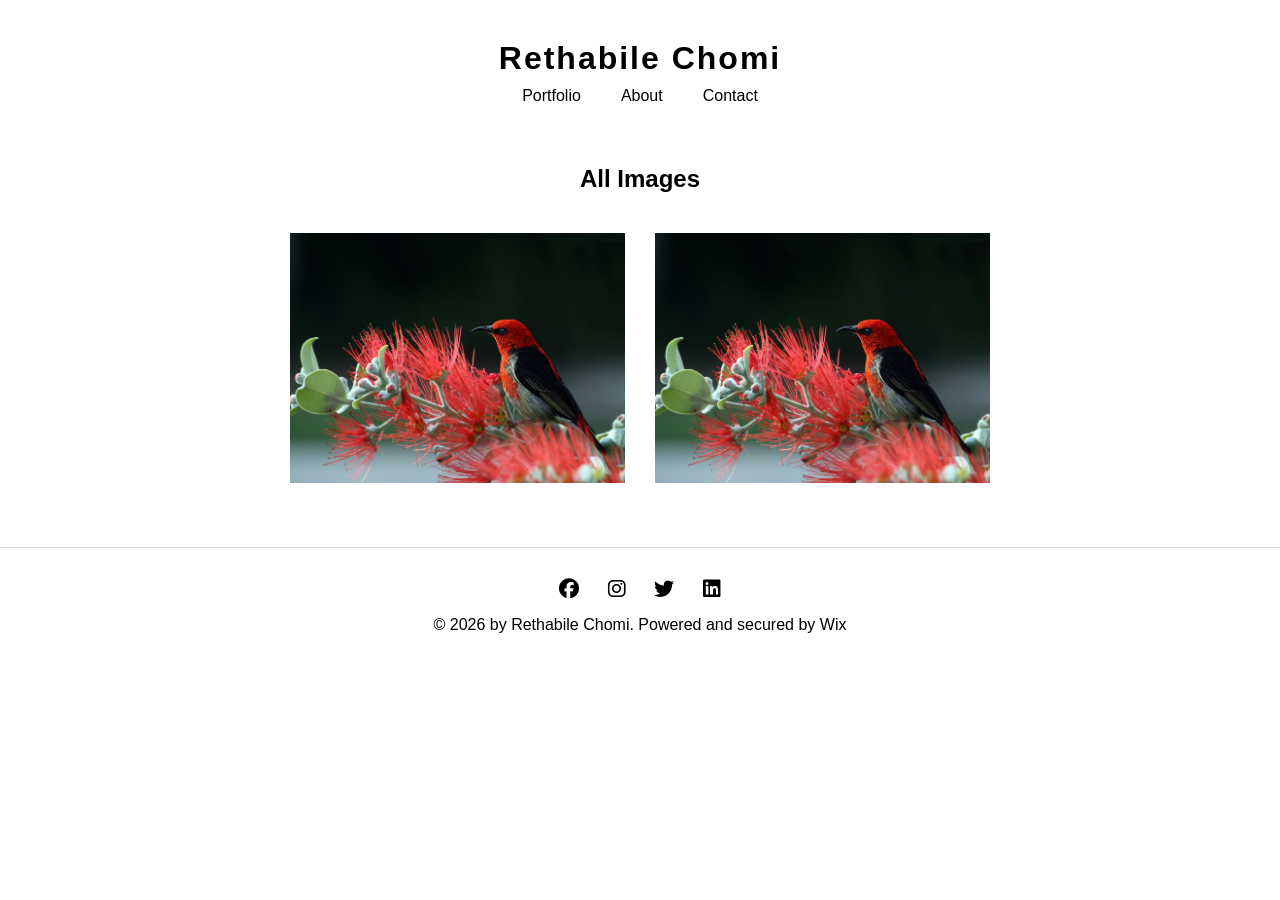
<file: index.html>
<!DOCTYPE html>
<html lang="en">
<head>
<meta charset="UTF-8">
<meta name="viewport" content="width=device-width, initial-scale=1.0">
<title>Portfolio</title>
<link rel="stylesheet" href="/index.css">

<link rel="stylesheet"
href="https://cdnjs.cloudflare.com/ajax/libs/font-awesome/6.5.0/css/all.min.css">
</head>

<body>

<header class="site-header">
<h1>Rethabile Chomi</h1>
</header>

<nav class="navbar">

<div class="hamburger" onclick="toggleMenu()">
<i class="fas fa-bars"></i>
</div>

<ul id="nav-links">
<li><a href="index.html">Portfolio</a></li>
<li><a href="about.html">About</a></li>
<li><a href="contact.html">Contact</a></li>
</ul>

</nav>

<section class="gallery-title">
<h2>All Images</h2>
</section>

<section class="gallery2">

<div class="home-grid">

<a href="photographyshowcase.html">
<img src="images/pexels-pixabay-36762.jpg">
</a>

<a href="photographyshowcase.html">
<img src="images/pexels-pixabay-36762.jpg">
</a>

</div>

</section>

<footer>
<div class="socials">
<a href="#"><i class="fab fa-facebook"></i></a>
<a href="#"><i class="fab fa-instagram"></i></a>
<a href="#"><i class="fab fa-twitter"></i></a>
<a href="#"><i class="fab fa-linkedin"></i></a>
</div>

<p>© 2026 by Rethabile Chomi. Powered and secured by Wix</p>
</footer>

</body>
</html>
</file>
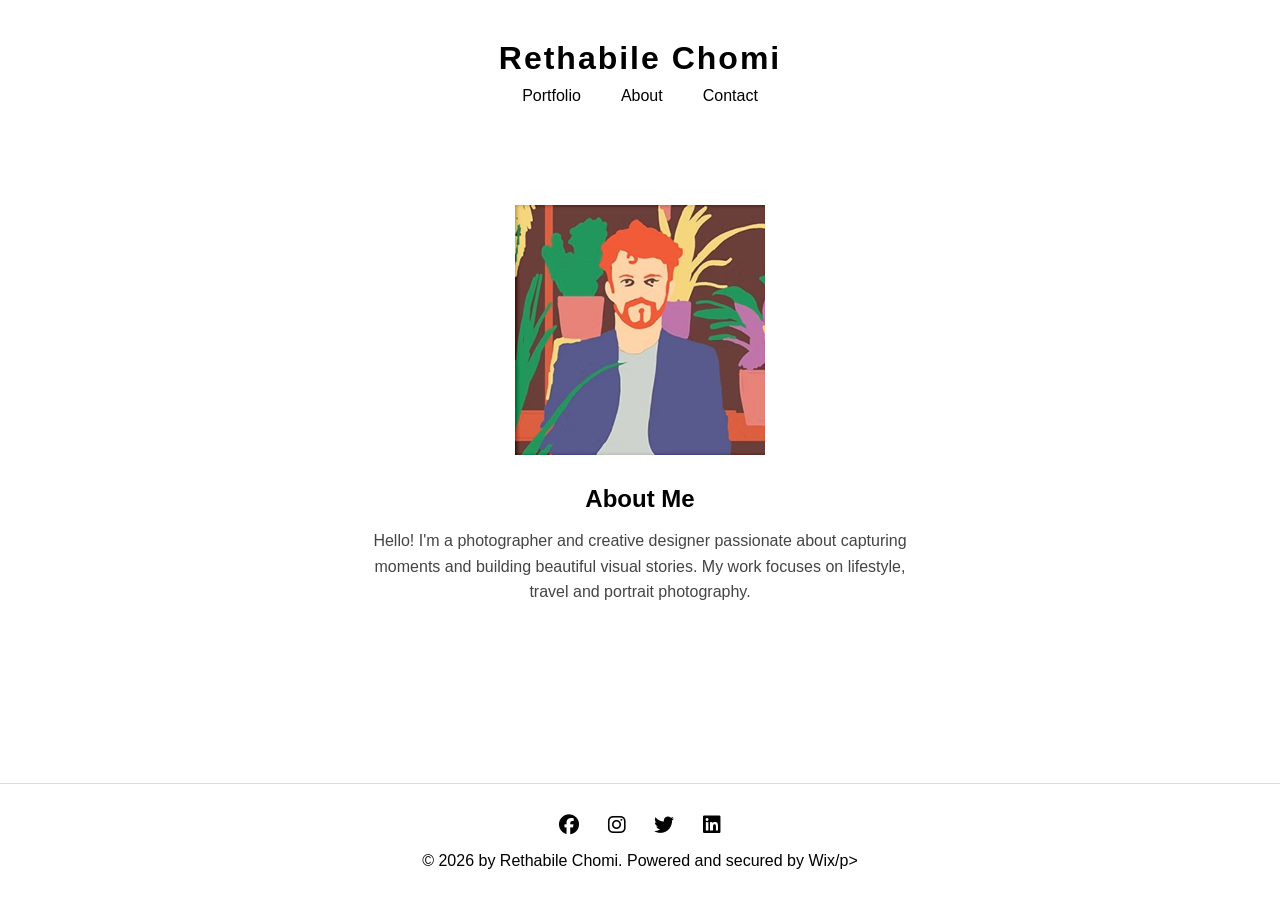
<file: about.html>
<!DOCTYPE html>
<html lang="en">
<head>
<meta charset="UTF-8">
<meta name="viewport" content="width=device-width, initial-scale=1.0">
<title>About</title>
<link rel="stylesheet" href="/about.css">


<link rel="stylesheet"
href="https://cdnjs.cloudflare.com/ajax/libs/font-awesome/6.5.0/css/all.min.css">
</head>

<body>


<header class="site-header">
<h1>Rethabile Chomi</h1>
</header>


<nav class="navbar">

<div class="hamburger" onclick="toggleMenu()">
<i class="fas fa-bars"></i>
</div>

<ul id="nav-links">
<li><a href="index.html">Portfolio</a></li>
<li><a href="about.html">About</a></li>
<li><a href="contact.html">Contact</a></li>
</ul>

</nav>


<section class="about">

<img src="images/bfdf85_f840a5e6be20475e84e239a74834d295.avif">

<div class="about-text">
<h2>About Me</h2>

<p>
Hello! I'm a photographer and creative designer passionate
about capturing moments and building beautiful visual stories.
My work focuses on lifestyle, travel and portrait photography.
</p>

</div>

</section>



<footer>
<div class="socials">
<a href="#"><i class="fab fa-facebook"></i></a>
<a href="#"><i class="fab fa-instagram"></i></a>
<a href="#"><i class="fab fa-twitter"></i></a>
<a href="#"><i class="fab fa-linkedin"></i></a>
</div>

<p>© 2026 by Rethabile Chomi. Powered and secured by Wix/p>

</footer>

</body>
</html>
</file>
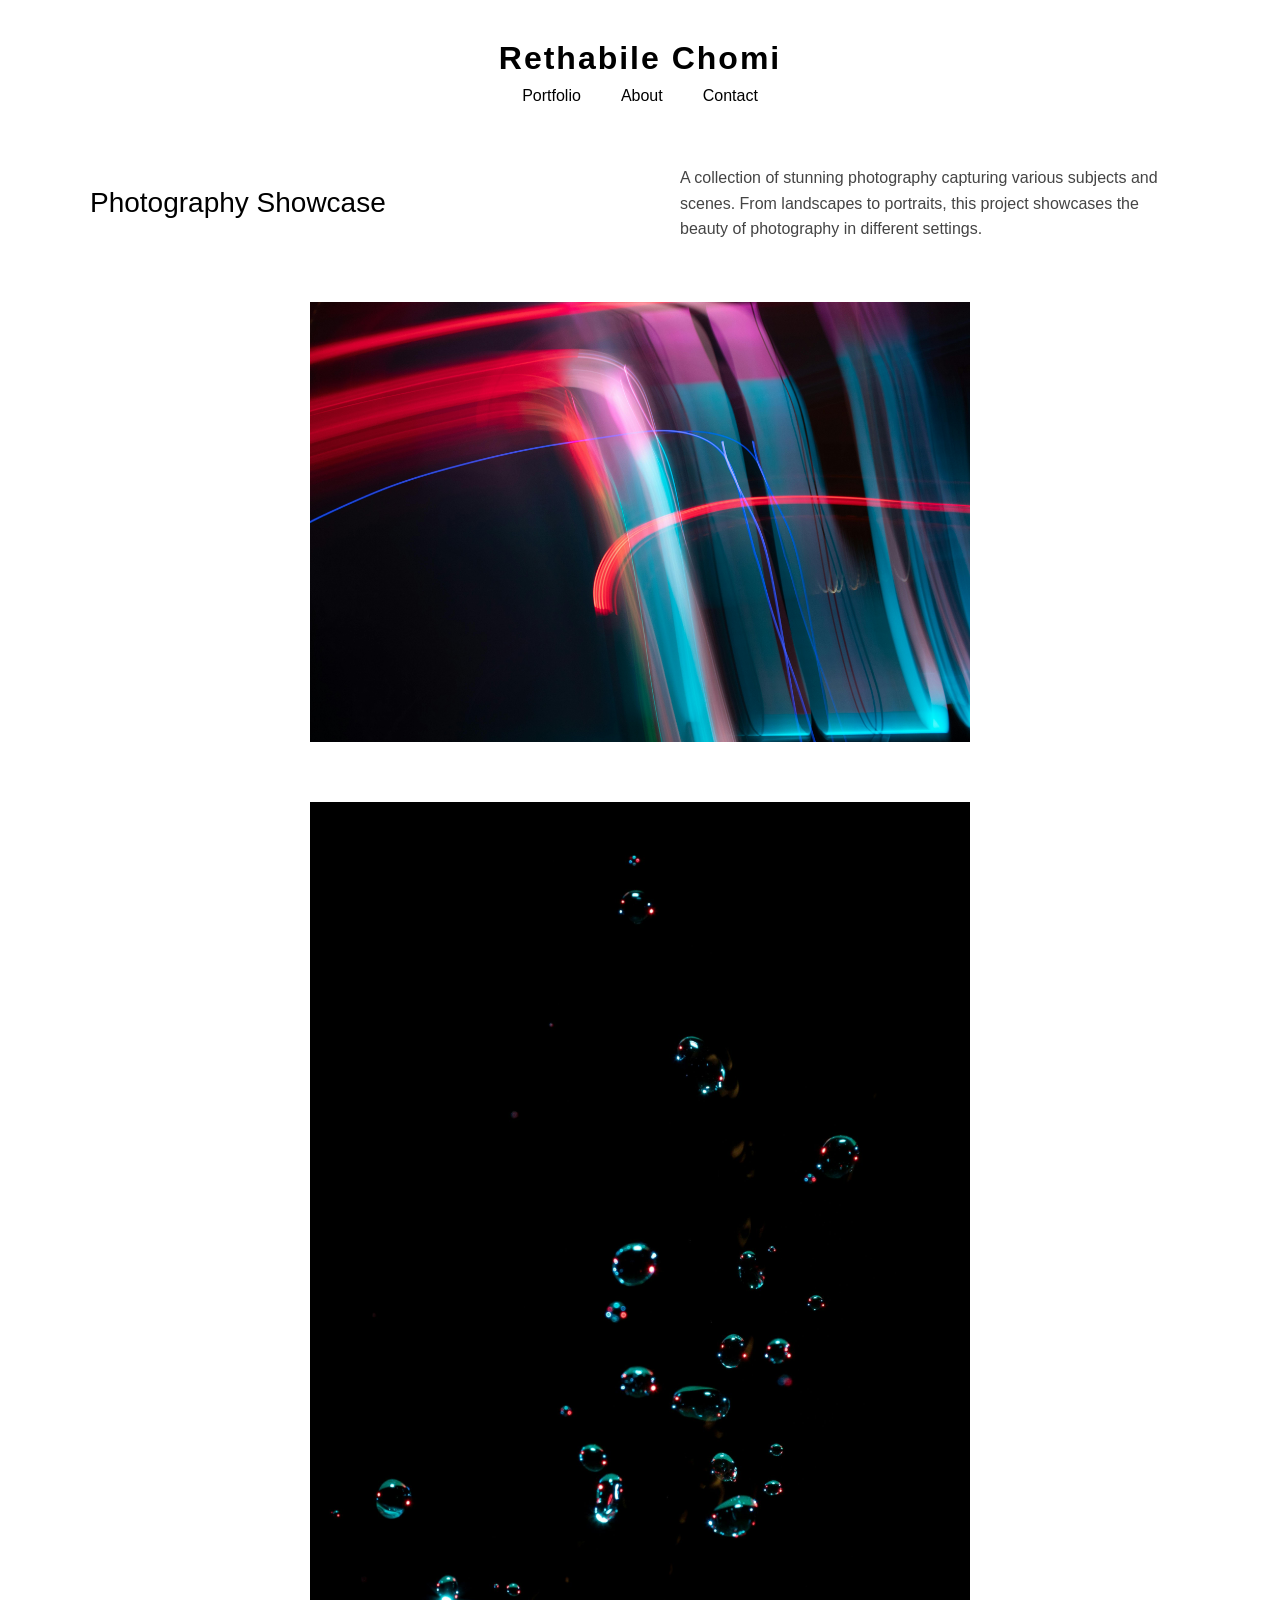
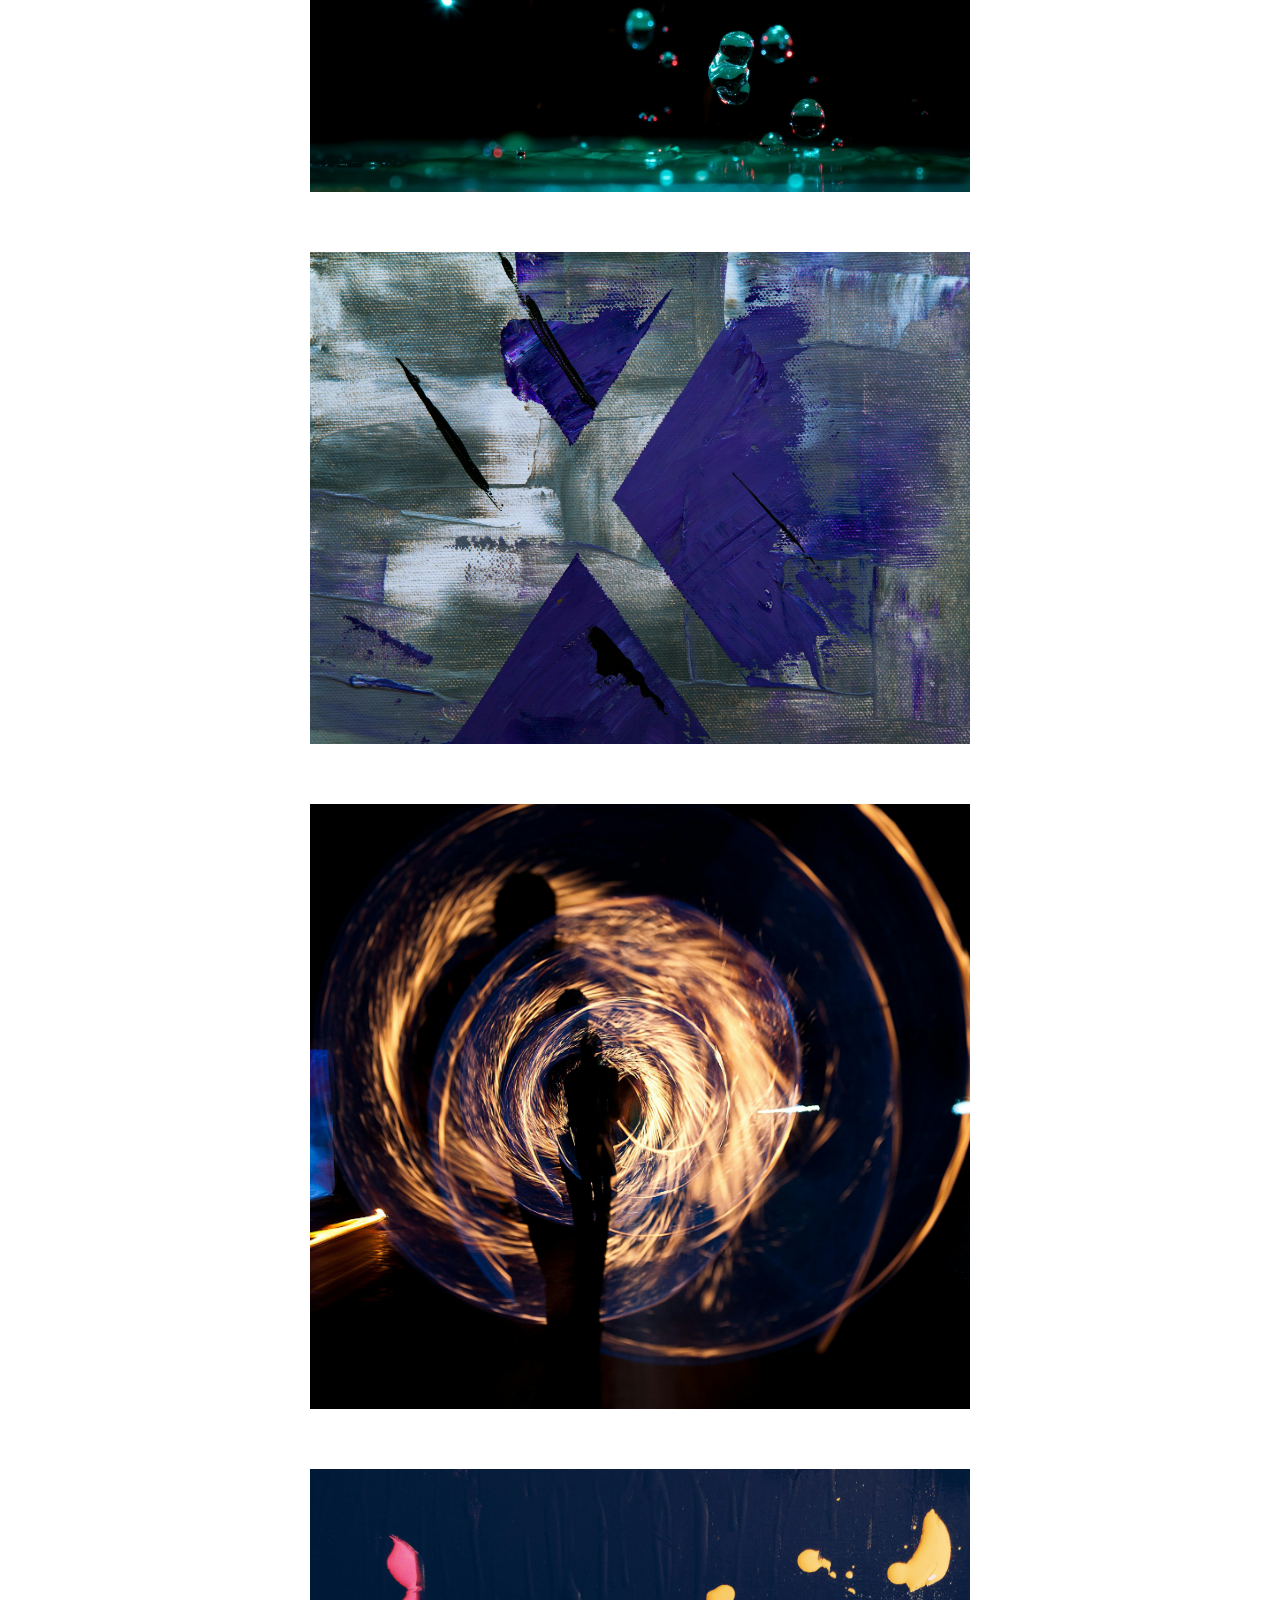
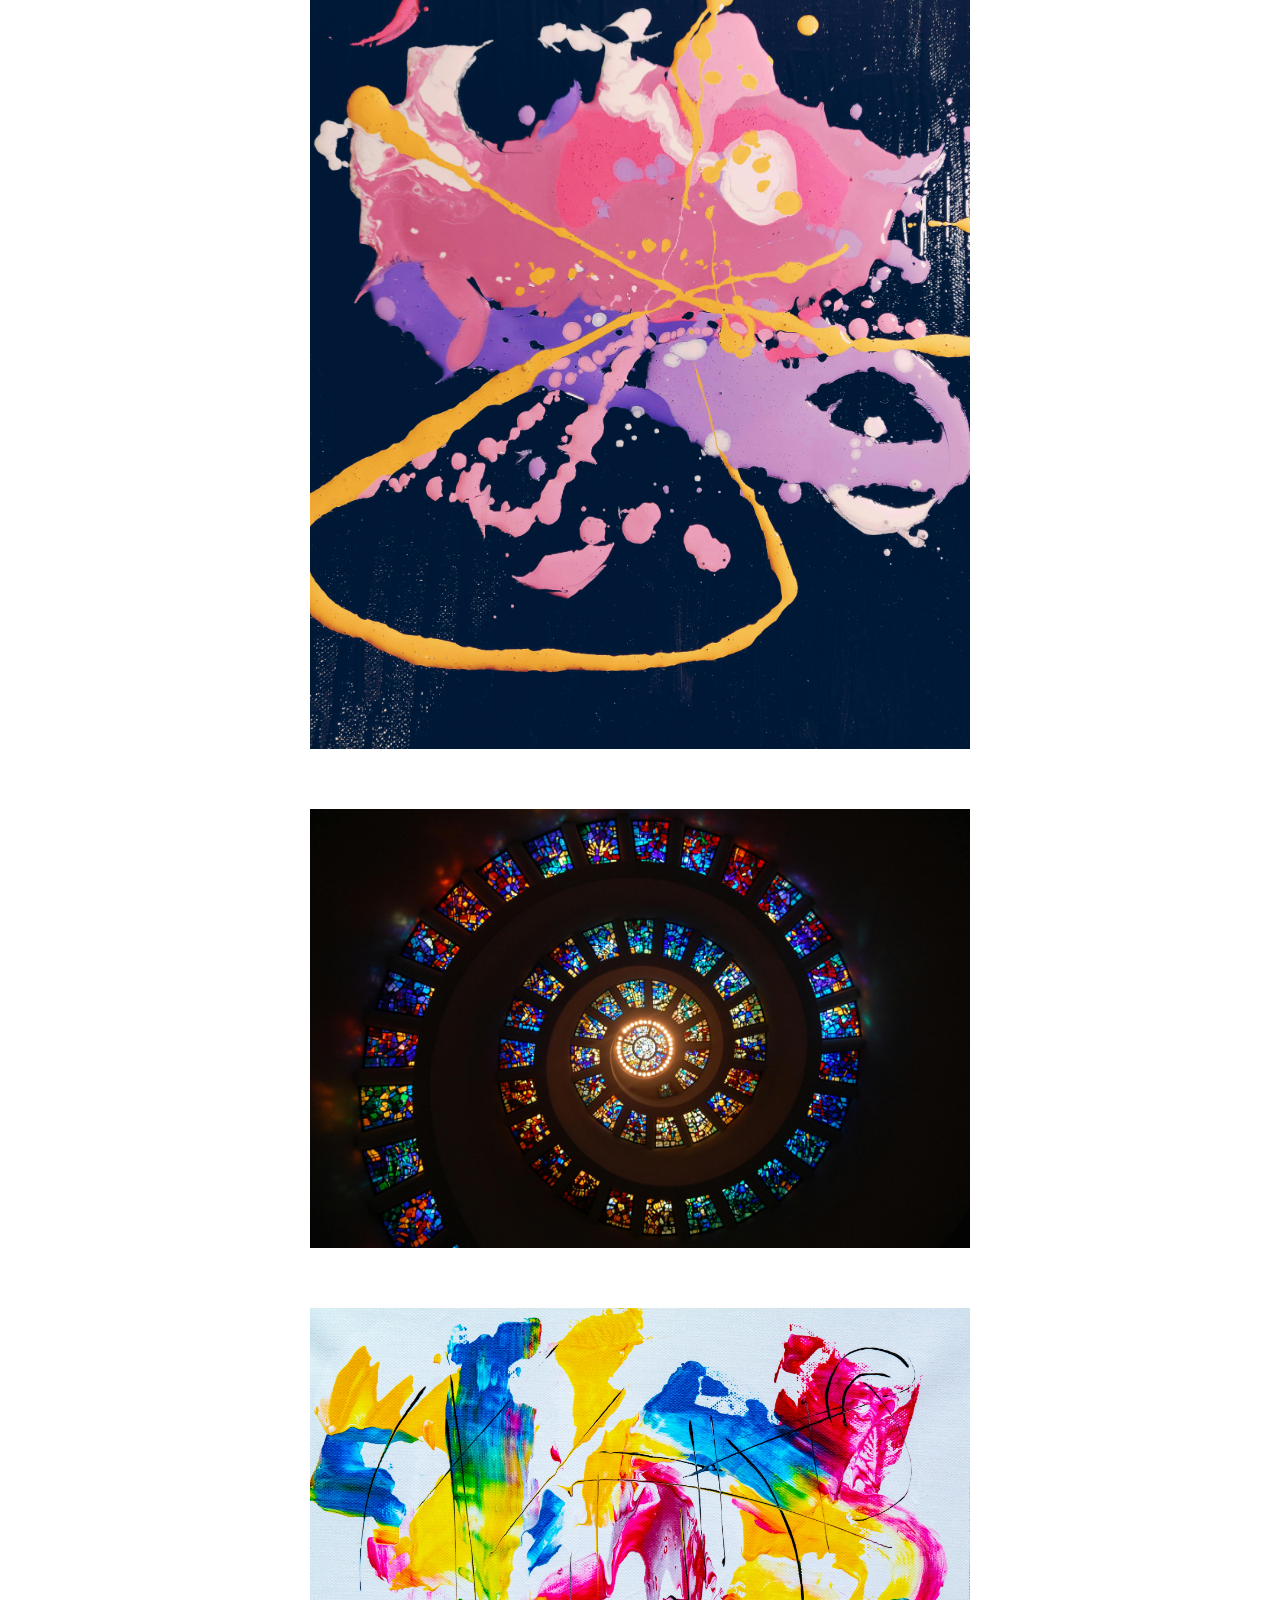
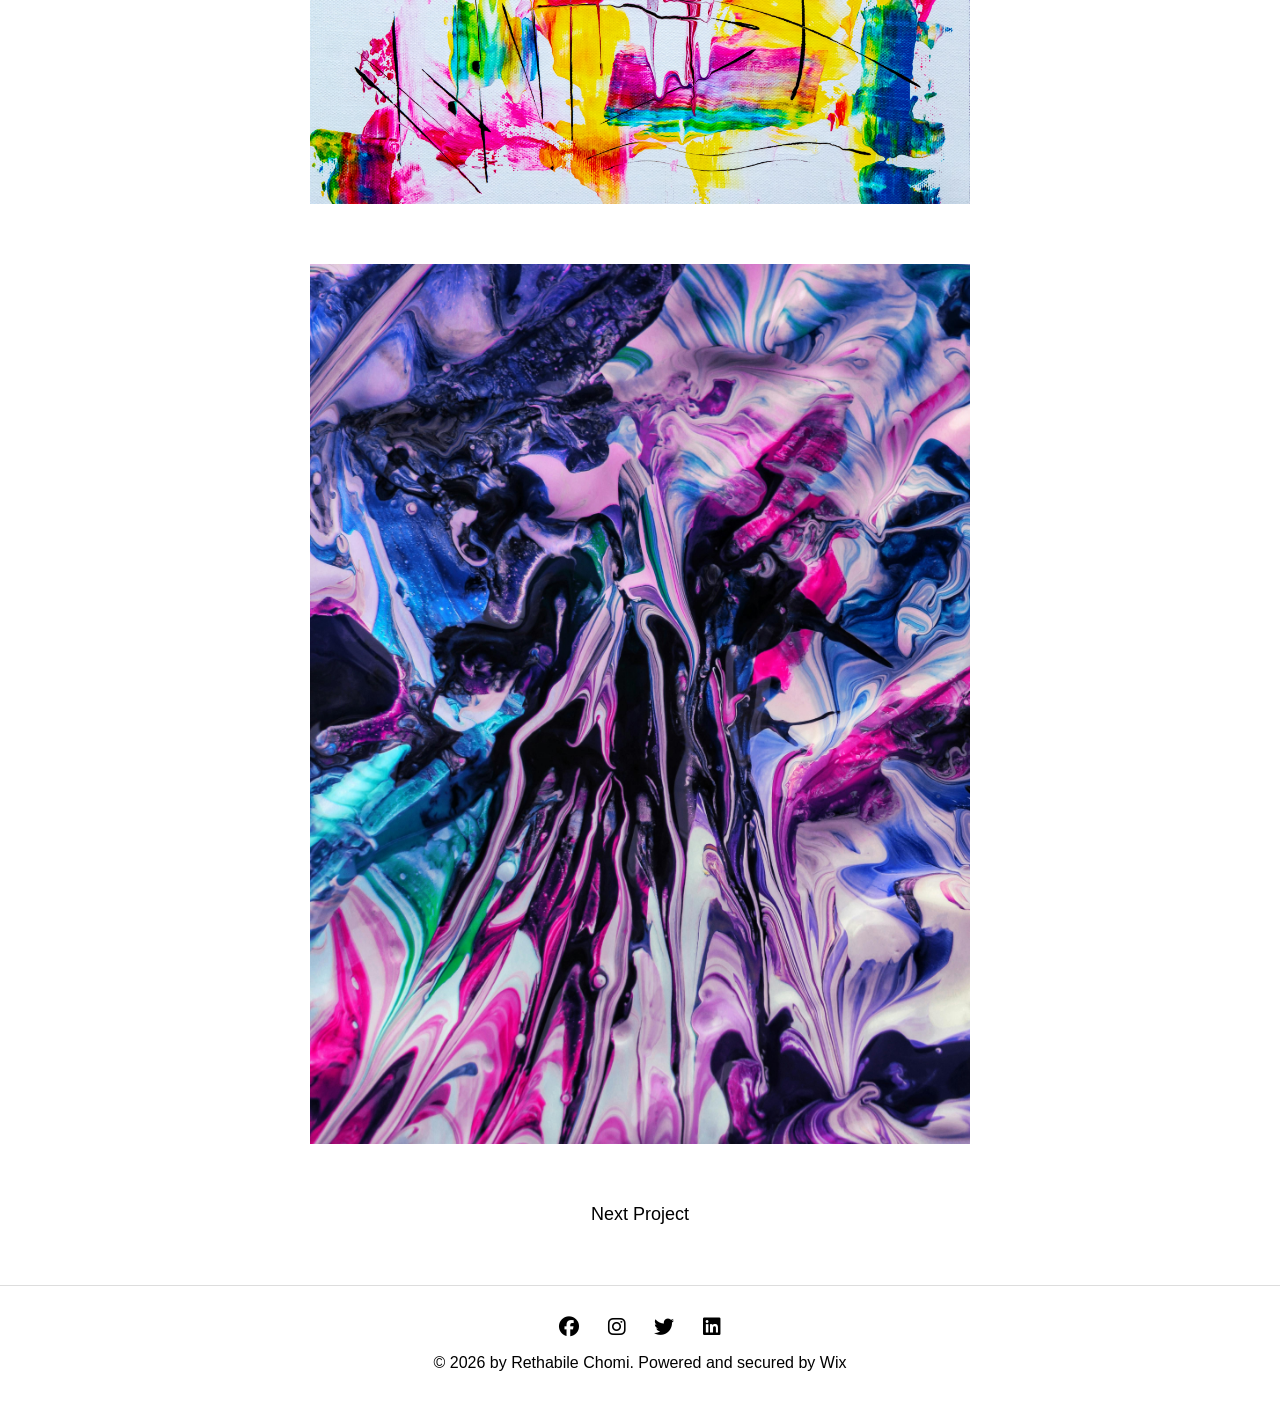
<file: photographyshowcase.html>
<!DOCTYPE html>
<html lang="en">
<head>
<meta charset="UTF-8">
<meta name="viewport" content="width=device-width, initial-scale=1.0">
<title>Photography Showcase</title>
<link rel="stylesheet" href="/index.css">

<link rel="stylesheet"
href="https://cdnjs.cloudflare.com/ajax/libs/font-awesome/6.5.0/css/all.min.css">
</head>

<body>
<header class="site-header">
<h1>Rethabile Chomi</h1>
</header>


<nav class="navbar">

<div class="hamburger" onclick="toggleMenu()">
<i class="fas fa-bars"></i>
</div>

<ul id="nav-links">
<li><a href="index.html">Portfolio</a></li>
<li><a href="about.html">About</a></li>
<li><a href="contact.html">Contact</a></li>
</ul>

</nav>


<section class="project-header">

<div>
<h2>Photography Showcase</h2>
</div>

<div>
<p>
A collection of stunning photography capturing various subjects and scenes.
From landscapes to portraits, this project showcases the beauty of photography
in different settings.
</p>
</div>

</section>


<section class="gallery">
<div class="grid">

<img src="images/pexels-bruthethe-1910225.jpg">
<img src="images/pexels-pixabay-270873.jpg">
<img src="images/pexels-steve-1537334.jpg">
<img src="images/pexels-pixabay-266429.jpg">
<img src="images/pexels-didsss-2911540 (1).jpg">
<img src="images/pexels-pixabay-161154.jpg">
<img src="images/pexels-steve-1812960 (1).jpg">
<img src="images/pexels-anniroenkae-2983141.jpg">

</div>
</section>


<section class="next-project">
<a href="index.html">Next Project</a>
</section>


<footer>
<div class="socials">
<a href="#"><i class="fab fa-facebook"></i></a>
<a href="#"><i class="fab fa-instagram"></i></a>
<a href="#"><i class="fab fa-twitter"></i></a>
<a href="#"><i class="fab fa-linkedin"></i></a>
</div>
<p>© 2026 by Rethabile Chomi. Powered and secured by Wix</p>
</footer>

</body>
</html>
</file>
<file: index.css>
*{
margin:0;
padding:0;
box-sizing:border-box;
font-family:Arial, Helvetica, sans-serif;
}

body{
background:#fff;
text-align:center;
}

/* HEADER */

.site-header{
padding:40px 0 10px 0;
}

.site-header h1{
font-size:32px;
letter-spacing:2px;
}

/* NAV */

nav{
margin-bottom:60px;
}

nav ul{
display:flex;
justify-content:center;
gap:40px;
list-style:none;
}

nav a{
text-decoration:none;
color:black;
font-size:16px;
}

/* PROJECT HEADER */

.project-header{
max-width:1100px;
margin:0 auto 60px auto;
display:grid;
grid-template-columns:1fr 1fr;
gap:80px;
text-align:left;
align-items:center;
}

.project-header h2{
font-size:28px;
font-weight:500;
}

.project-header p{
font-size:16px;
line-height:1.6;
color:#444;
}

/* GALLERY */

.gallery{
max-width:1100px;
margin:0 auto;
}

.grid{
display:flex;
flex-direction:column;
gap:60px;
}

.grid img{
width:60%;
max-width:700px;
margin:0 auto;
display:block;
}

/* NEXT PROJECT */

.next-project{
margin:60px 0;
}

.next-project a{
text-decoration:none;
color:black;
font-size:18px;
}

/* FOOTER */

footer{
margin-top:60px;
padding:30px 0;
border-top:1px solid #ddd;
}

.socials{
margin-bottom:15px;
}

.socials a{
color:black;
margin:0 12px;
font-size:20px;
}

/* NAVBAR */

.navbar{
position:relative;
}

.hamburger{
display:none;
font-size:24px;
cursor:pointer;
text-align:center;
margin-bottom:20px;
}

/* MOBILE */

@media (max-width:768px){

nav ul{
flex-direction:column;
gap:20px;
display:none;
}

nav ul.active{
display:flex;
}

.hamburger{
display:block;
}

.project-header{
grid-template-columns:1fr;
text-align:center;
gap:30px;
}

home-grid{
grid-template-columns: repeat(2, 1fr);
}

.about{
flex-direction:column;
text-align:center;
}

.form-row{
flex-direction:column;
}

}

.home-grid{
display:grid;
grid-template-columns:repeat(2, 1fr);
gap:30px;
max-width:700px;
margin:40px auto;
}

.home-grid img{
width:100%;
height:250px;
object-fit:cover;
transition:0.3s;
cursor:pointer;
}

.home-grid img:hover{
transform:scale(1.05);
}
</file>
<file: about.css>
*{
margin:0;
padding:0;
box-sizing:border-box;
font-family:Arial, Helvetica, sans-serif;
}

body{
text-align:center;
background:#fff;
}



.site-header{
padding:40px 0 10px 0;
}

.site-header h1{
font-size:32px;
letter-spacing:2px;
}



nav{
margin-bottom:40px;
}

nav ul{
display:flex;
justify-content:center;
gap:40px;
list-style:none;
}

nav a{
text-decoration:none;
color:black;
font-weight:500;
font-size:16px;
}

.about{
display:flex;
flex-direction:column;
align-items:center;
text-align:center;
padding:60px 20px;
max-width:600px;
margin:auto;
}

.about img{
width:250px;
height:auto;
margin-bottom:30px;
object-fit:cover;
}

.about-text h2{
margin-bottom:15px;
}

.about-text p{
line-height:1.6;
color:#444;
}



html, body{
height:100%;
}

body{
display:flex;
flex-direction:column;
}

.about{
flex:1;
}



footer{
margin-top:60px;
padding:30px 0;
border-top:1px solid #ddd;
}

.socials{
margin-bottom:15px;
}

.socials a{
color:black;
margin:0 12px;
font-size:20px;
}

/* NAVBAR */

.navbar{
position:relative;
}

.hamburger{
display:none;
font-size:24px;
cursor:pointer;
text-align:center;
margin-bottom:20px;
}

/* MOBILE */

@media (max-width:768px){

nav ul{
flex-direction:column;
gap:20px;
display:none;
}

nav ul.active{
display:flex;
}

.hamburger{
display:block;
}

.project-header{
grid-template-columns:1fr;
text-align:center;
gap:30px;
}

.home-grid{
grid-template-columns:1fr;
}

.about{
flex-direction:column;
text-align:center;
}

.form-row{
flex-direction:column;
}

}
</file>
